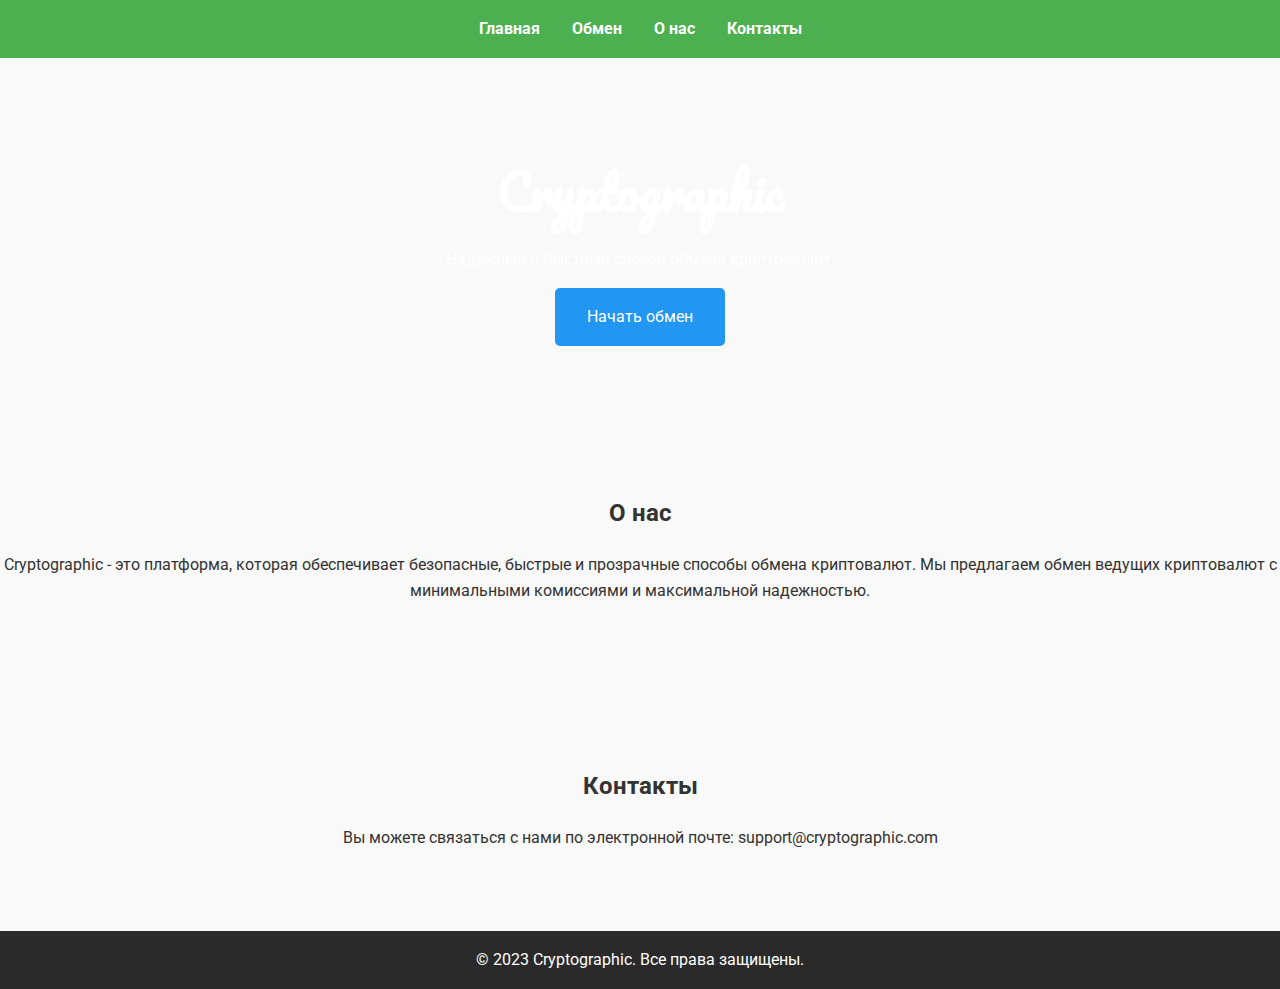
<file: index.html>
<!DOCTYPE html>
<html lang="ru">
<head>
    <meta charset="UTF-8">
    <meta name="viewport" content="width=device-width, initial-scale=1.0">
    <title>Cryptographic - Обмен Криптовалют</title>
    <link rel="stylesheet" href="styles.css">
    <link rel="preconnect" href="https://fonts.googleapis.com">
    <link rel="preconnect" href="https://fonts.gstatic.com" crossorigin>
    <link href="https://fonts.googleapis.com/css2?family=Roboto:wght@400;700&family=Pacifico&display=swap" rel="stylesheet">
</head>
<body>
    <header>
        <div class="container">
            <nav>
                <ul>
                    <li><a href="index.html">Главная</a></li>
                    <li><a href="exchange.html">Обмен</a></li>
                    <li><a href="#about">О нас</a></li>
                    <li><a href="#contact">Контакты</a></li>
                </ul>
            </nav>
        </div>
    </header>
    <section id="home" class="section home-section">
        <div class="container">
            <h1 class="logo">Cryptographic</h1>
            <p>Надежный и быстрый способ обмена криптовалют.</p>
            <a href="exchange.html" class="btn">Начать обмен</a>
        </div>
    </section>
    <section id="about" class="section">
        <div class="container">
            <h2>О нас</h2>
            <p>Cryptographic - это платформа, которая обеспечивает безопасные, быстрые и прозрачные способы обмена криптовалют. Мы предлагаем обмен ведущих криптовалют с минимальными комиссиями и максимальной надежностью.</p>
        </div>
    </section>
    <section id="contact" class="section">
        <div class="container">
            <h2>Контакты</h2>
            <p>Вы можете связаться с нами по электронной почте: support@cryptographic.com</p>
        </div>
    </section>
    <footer>
        <div class="container">
            <p>&copy; 2023 Cryptographic. Все права защищены.</p>
        </div>
    </footer>
</body>
</html>
</file>
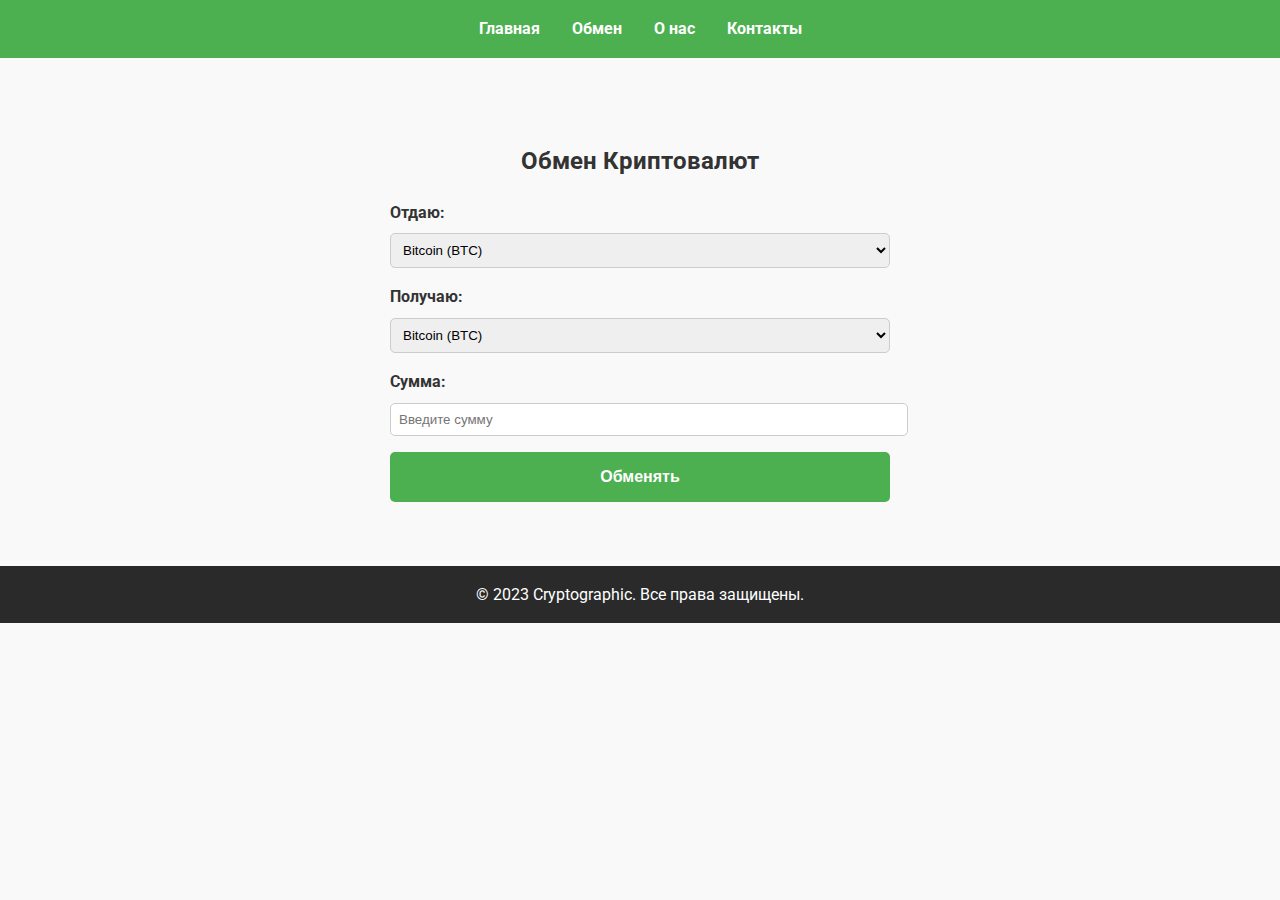
<file: exchange.html>
<!DOCTYPE html>
<html lang="ru">
<head>
    <meta charset="UTF-8">
    <meta name="viewport" content="width=device-width, initial-scale=1.0">
    <title>Cryptographic - Обмен Криптовалют</title>
    <link rel="stylesheet" href="styles.css">
    <link rel="preconnect" href="https://fonts.googleapis.com">
    <link rel="preconnect" href="https://fonts.gstatic.com" crossorigin>
    <link href="https://fonts.googleapis.com/css2?family=Roboto:wght@400;700&family=Pacifico&display=swap" rel="stylesheet">
</head>
<body>
    <header>
        <div class="container">
            <nav>
                <ul>
                    <li><a href="index.html">Главная</a></li>
                    <li><a href="exchange.html">Обмен</a></li>
                    <li><a href="#about">О нас</a></li>
                    <li><a href="#contact">Контакты</a></li>
                </ul>
            </nav>
        </div>
    </header>
    <section id="exchange" class="section">
        <div class="container">
            <h2>Обмен Криптовалют</h2>
            <form>
                <div class="form-group">
                    <label for="currency-from">Отдаю:</label>
                    <select id="currency-from" name="currency-from">
                        <option value="btc">Bitcoin (BTC)</option>
                        <option value="eth">Ethereum (ETH)</option>
                        <option value="usdt">Tether (USDT)</option>
                                                <option value="usdc">USD Coin (USDC)</option>
                        <option value="trx">TRON (TRX)</option>
                        <option value="sol">Solana (SOL)</option>
                        <option value="ltc">Litecoin (LTC)</option>
                        <option value="etc">Ethereum Classic (ETC)</option>
                    </select>
                </div>
                <div class="form-group">
                    <label for="currency-to">Получаю:</label>
                    <select id="currency-to" name="currency-to">
                        <option value="btc">Bitcoin (BTC)</option>
                        <option value="eth">Ethereum (ETH)</option>
                        <option value="usdt">Tether (USDT)</option>
                        <option value="usdc">USD Coin (USDC)</option>
                        <option value="trx">TRON (TRX)</option>
                        <option value="sol">Solana (SOL)</option>
                        <option value="ltc">Litecoin (LTC)</option>
                        <option value="etc">Ethereum Classic (ETC)</option>
                    </select>
                </div>
                <div class="form-group">
                    <label for="amount">Сумма:</label>
                    <input type="text" id="amount" name="amount" placeholder="Введите сумму">
                </div>
                <button type="submit">Обменять</button>
            </form>
        </div>
    </section>
    <footer>
        <div class="container">
            <p>&copy; 2023 Cryptographic. Все права защищены.</p>
        </div>
    </footer>
</body>
</html>
</file>
<file: styles.css>
body {
    font-family: 'Roboto', sans-serif;
    margin: 0;
    padding: 0;
    color: #333;
    background-color: #f9f9f9;
    line-height: 1.6;
}

header {
    background-color: #4CAF50;
    padding: 1rem 0;
    text-align: center;
}

header nav ul {
    list-style: none;
    display: flex;
    justify-content: center;
    margin: 0;
    padding: 0;
}

header nav ul li {
    margin: 0 1rem;
}

header nav ul li a {
    color: white;
    text-decoration: none;
    font-weight: 700;
}

header nav ul li a:hover {
    text-decoration: underline;
}

.section {
    padding: 4rem 0;
    text-align: center;
}

.home-section {
    background: url('https://via.placeholder.com/1600x800') no-repeat center center/cover;
    color: white;
}

.logo {
    font-family: 'Pacifico', cursive;
    font-size: 3rem;
    margin-bottom: 1rem;
}

.btn {
    display: inline-block;
    padding: 1rem 2rem;
    background-color: #2196F3;
    color: white;
    text-decoration: none;
    border-radius: 5px;
}

.btn:hover {
    background-color: #0b7dda;
}

form {
    max-width: 500px;
    margin: 0 auto;
    text-align: left;
}

.form-group {
    margin-bottom: 1rem;
}

.form-group label {
    display: block;
    margin-bottom: 0.5rem;
    font-weight: 700;
}

.form-group input, .form-group select {
    width: 100%;
    padding: 0.5rem;
    border: 1px solid #ccc;
    border-radius: 5px;
}

button[type="submit"] {
    display: block;
    width: 100%;
    padding: 1rem;
    background-color: #4CAF50;
    color: white;
    border: none;
    border-radius: 5px;
    font-size: 1rem;
    font-weight: 700;
}

button[type="submit"]:hover {
    background-color: #45a049;
}

footer {
    background-color: #2a2a2a;
    color: white;
    text-align: center;
    padding: 1rem 0;
}

footer p {
    margin: 0;
}
</file>
